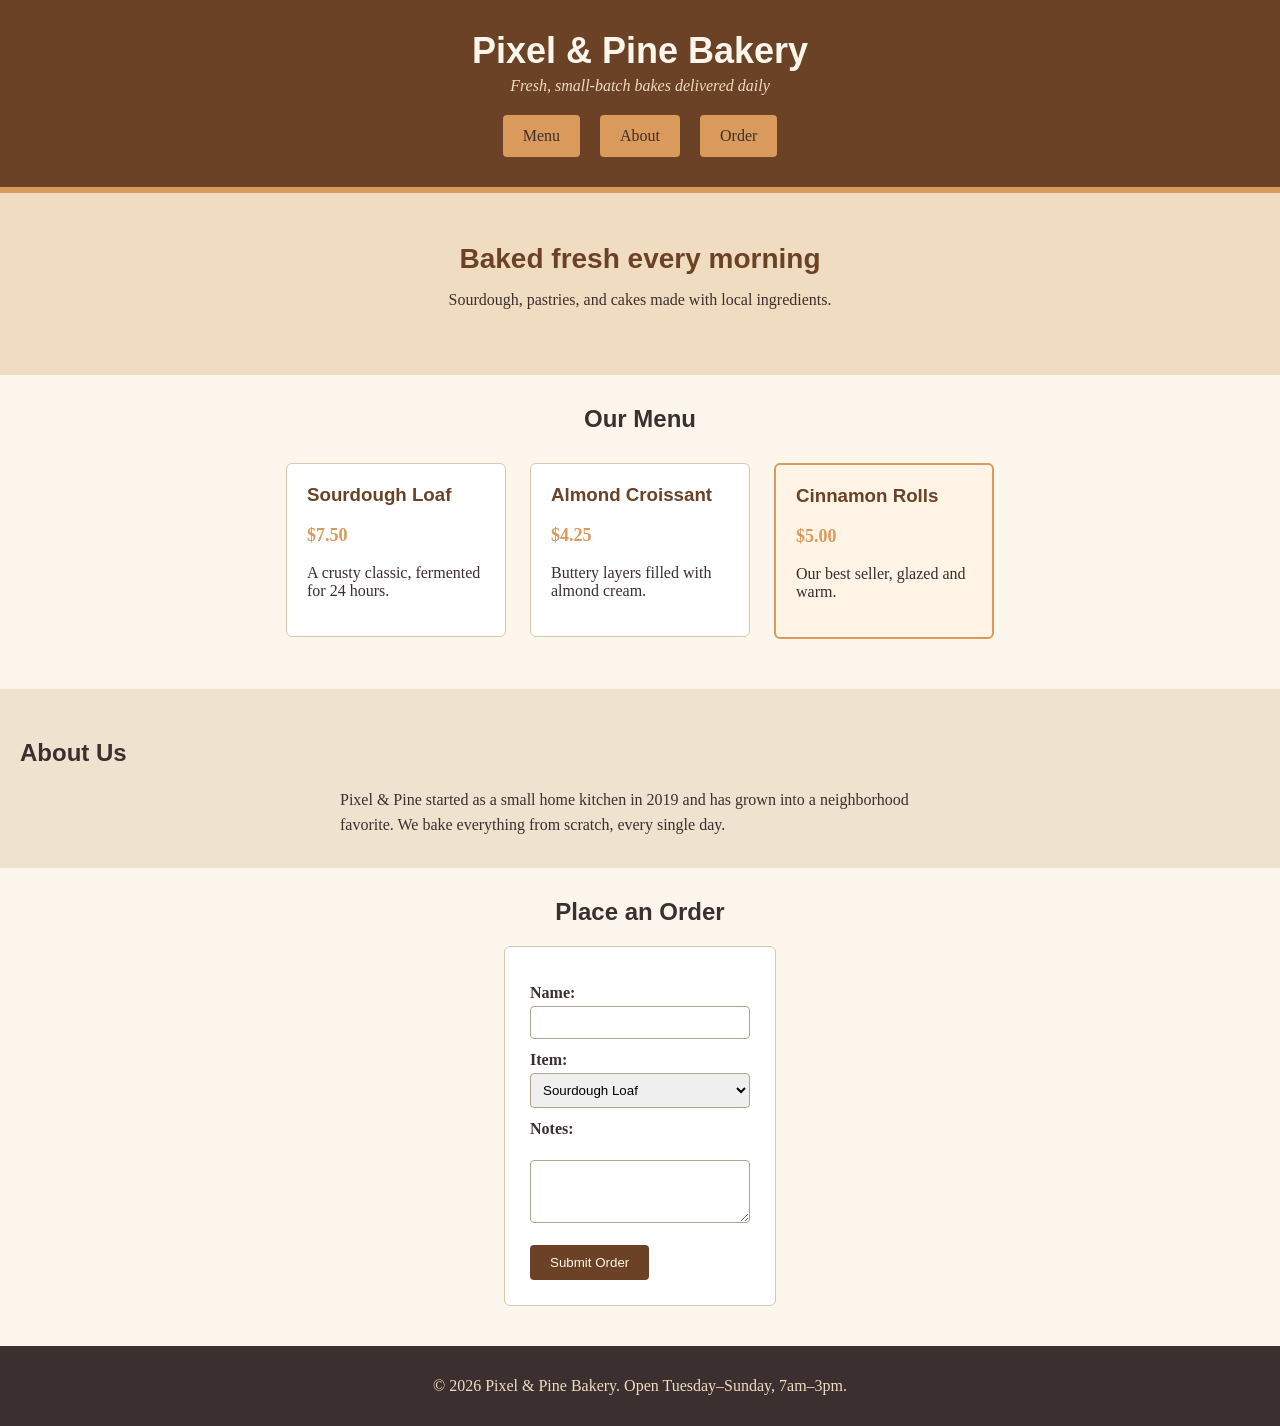
<file: index.html>
<!doctype html>
<html lang="en">
  <head>
    <meta charset="UTF-8" />
    <title>Pixel & Pine Bakery</title>
    <link rel="stylesheet" href="index.css" />
  </head>
  <body>
    <header class="site-header">
      <h1>Pixel &amp; Pine Bakery</h1>
      <p>Fresh, small-batch bakes delivered daily</p>

      <nav class="site-nav">
        <a href="#menu" class="nav-link">Menu</a>
        <a href="#about" class="nav-link">About</a>
        <a href="#order" class="nav-link">Order</a>
      </nav>
    </header>

    <section class="hero">
      <h2>Baked fresh every morning</h2>
      <p>Sourdough, pastries, and cakes made with local ingredients.</p>
    </section>

    <main>
      <section id="menu" class="menu-section">
        <h2>Our Menu</h2>

        <div class="card-row">
          <div class="card">
            <h3>Sourdough Loaf</h3>
            <p class="price">$7.50</p>
            <p>A crusty classic, fermented for 24 hours.</p>
          </div>

          <div class="card">
            <h3>Almond Croissant</h3>
            <p class="price">$4.25</p>
            <p>Buttery layers filled with almond cream.</p>
          </div>

          <div class="card featured">
            <h3>Cinnamon Rolls</h3>
            <p class="price">$5.00</p>
            <p>Our best seller, glazed and warm.</p>
          </div>
        </div>
      </section>

      <section id="about" class="about-section">
        <h2>About Us</h2>
        <p>
          Pixel &amp; Pine started as a small home kitchen in 2019 and has grown
          into a neighborhood favorite. We bake everything from scratch, every
          single day.
        </p>
      </section>

      <section id="order" class="order-section">
        <h2>Place an Order</h2>

        <form action="#" method="get" class="order-form">
          <label for="name">Name:</label>
          <input type="text" id="name" name="name" /><br />

          <label for="item">Item:</label>
          <select id="item" name="item">
            <option value="sourdough">Sourdough Loaf</option>
            <option value="croissant">Almond Croissant</option>
            <option value="rolls">Cinnamon Rolls</option></select
          ><br />

          <label for="notes">Notes:</label><br />
          <textarea id="notes" name="notes" rows="3" cols="30"></textarea><br />

          <input type="submit" value="Submit Order" class="submit-btn" />
        </form>
      </section>
    </main>

    <footer class="site-footer">
      <p>
        &copy; 2026 Pixel &amp; Pine Bakery. Open Tuesday&ndash;Sunday,
        7am&ndash;3pm.
      </p>
    </footer>
  </body>
</html>
</file>
<file: index.css>
/* ===== Global resets / base styling ===== */
* {
  box-sizing: border-box;
}

body {
  margin: 0;
  font-family: Georgia, "Times New Roman", serif;
  background-color: #fdf6ec;
  color: #3b2f2f;
}

h1,
h2,
h3 {
  font-family: "Trebuchet MS", sans-serif;
}

/* ===== Header ===== */
.site-header {
  background-color: #6b4226;
  color: #fdf6ec;
  padding: 30px 20px;
  text-align: center;
  border-bottom: 6px solid #d99a5b;
}

.site-header h1 {
  margin: 0 0 5px 0;
  font-size: 36px;
}

.site-header p {
  margin: 0;
  font-style: italic;
  color: #f0dcc0;
}

/* ===== Nav ===== */
.site-nav {
  margin-top: 20px;
}

.nav-link {
  display: inline-block;
  background-color: #d99a5b;
  color: #3b2f2f;
  text-decoration: none;
  padding: 10px 18px;
  margin: 0 8px;
  border-radius: 4px;
  border: 2px solid transparent;
}

.nav-link:hover {
  border: 2px solid #3b2f2f;
  background-color: #e8b47f;
}

/* ===== Hero ===== */
.hero {
  background-color: #f0dcc0;
  padding: 50px 20px;
  text-align: center;
  margin-bottom: 30px;
}

.hero h2 {
  margin: 0 0 10px 0;
  font-size: 28px;
  color: #6b4226;
}

/* ===== Menu section / cards ===== */
.menu-section {
  padding: 0 20px 40px 20px;
  text-align: center;
}

.card-row {
  margin-top: 20px;
}

.card {
  display: inline-block;
  width: 220px;
  background-color: #ffffff;
  border: 1px solid #d9c7ae;
  border-radius: 6px;
  padding: 20px;
  margin: 10px;
  vertical-align: top;
  text-align: left;
}

.card h3 {
  margin-top: 0;
  color: #6b4226;
}

.card .price {
  font-weight: bold;
  color: #d99a5b;
  font-size: 18px;
}

.card.featured {
  background-color: #fff4e6;
  border: 2px solid #d99a5b;
}

/* ===== About section ===== */
.about-section {
  background-color: #efe3d0;
  padding: 30px 20px;
  margin-bottom: 30px;
}

.about-section p {
  max-width: 600px;
  margin: 0 auto;
  line-height: 1.6;
}

/* ===== Order form ===== */
.order-section {
  padding: 0 20px 40px 20px;
  text-align: center;
}

.order-form {
  display: inline-block;
  text-align: left;
  background-color: #ffffff;
  border: 1px solid #d9c7ae;
  padding: 25px;
  border-radius: 6px;
}

.order-form label {
  display: block;
  margin-top: 12px;
  margin-bottom: 4px;
  font-weight: bold;
}

.order-form input[type="text"],
.order-form select,
.order-form textarea {
  padding: 8px;
  border: 1px solid #b5a48c;
  border-radius: 4px;
  width: 220px;
}

.submit-btn {
  margin-top: 18px;
  background-color: #6b4226;
  color: #fdf6ec;
  border: none;
  padding: 10px 20px;
  border-radius: 4px;
}

/* ===== Footer ===== */
.site-footer {
  background-color: #3b2f2f;
  color: #f0dcc0;
  text-align: center;
  padding: 15px;
}
</file>
